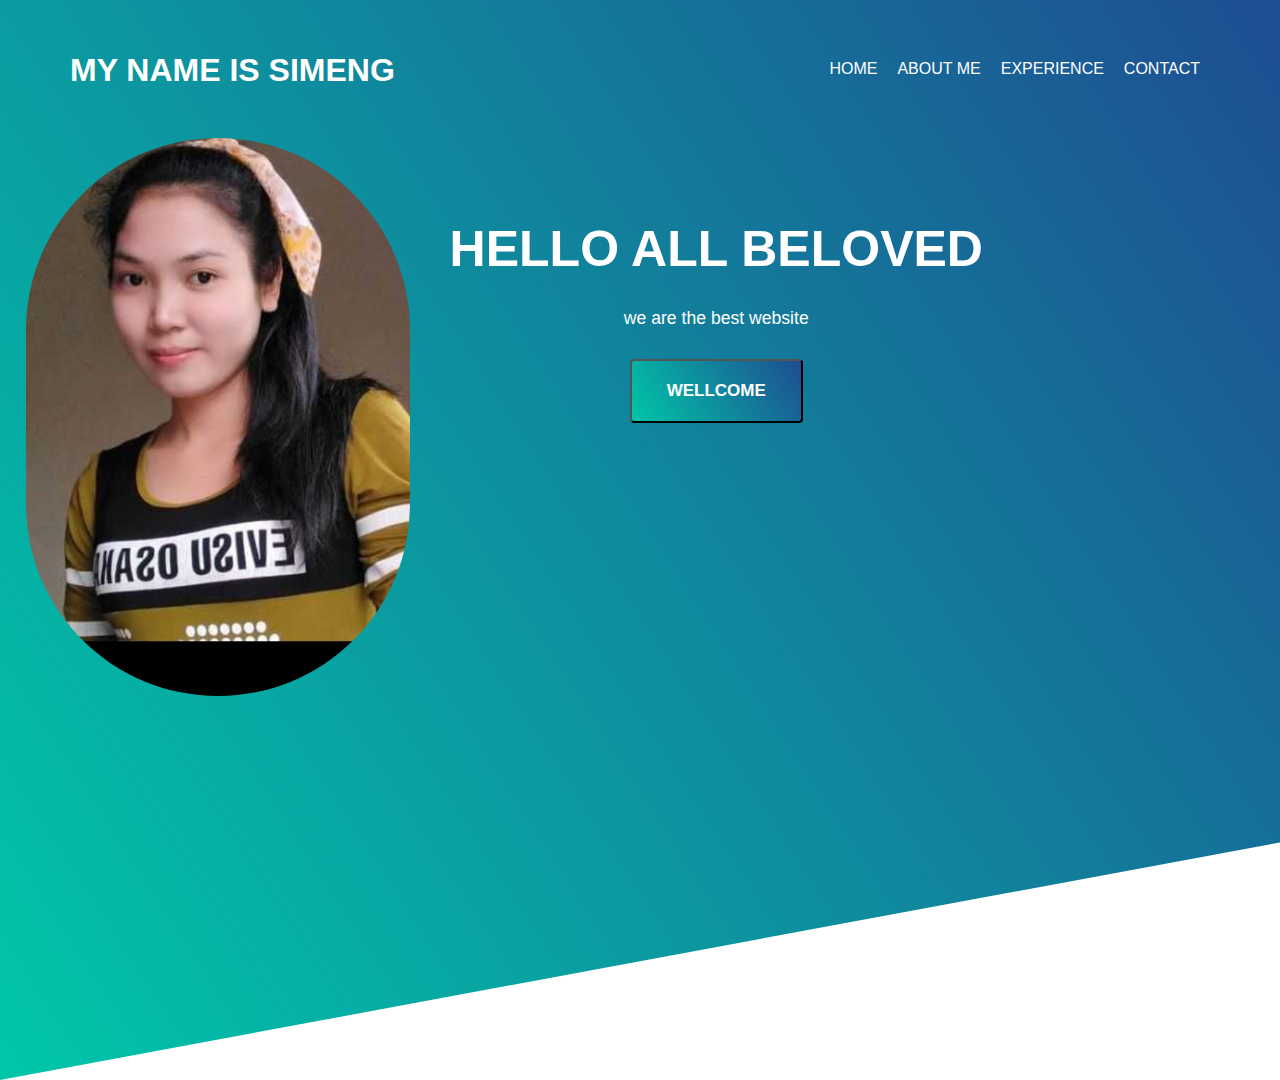
<file: index.html>
<!DOCTYPE html>
<html lang="en">
<head>
    <meta charset="UTF-8">
    <meta name="viewport" content="width=device-width, initial-scale=1.0">
    <title>home</title>
    <link rel="stylesheet" href="../css/home.css">
    <link rel="shortcut icon" href="images/1.png" type="image/x-icon">
    <link:fav></link:fav>
    <link rel="stylesheet" href="https://cdnjs.cloudflare.com/ajax/libs/font-awesome/4.7.0/css/font-awesome.min.css">
</head>
<body>
    <header class="site-header">
        <nav>
            <div class="logo">
                <h1>MY NAME IS SIMENG</h1>
            </div>
            <ul>
                <li><a href="index.html">Home</a></li>
                <li><a href="/pages/about.html">About me</a></li>
                <li><a href="/pages/experience.html">Experience</a></li>
                <li><a href="/pages/contact.html">Contact</a></li>
            </ul>
        </nav>
        <div class="leftside">
            <div class="image">
            
            </div>
            <section>
                <div class="rightside">
                    <h1>hello all beloved</h1>
                    <p>we are the best website</p>
                    <button>Wellcome</button>
                </div>
            </section>
        </div>
    </header>
</body>
</html>
</file>
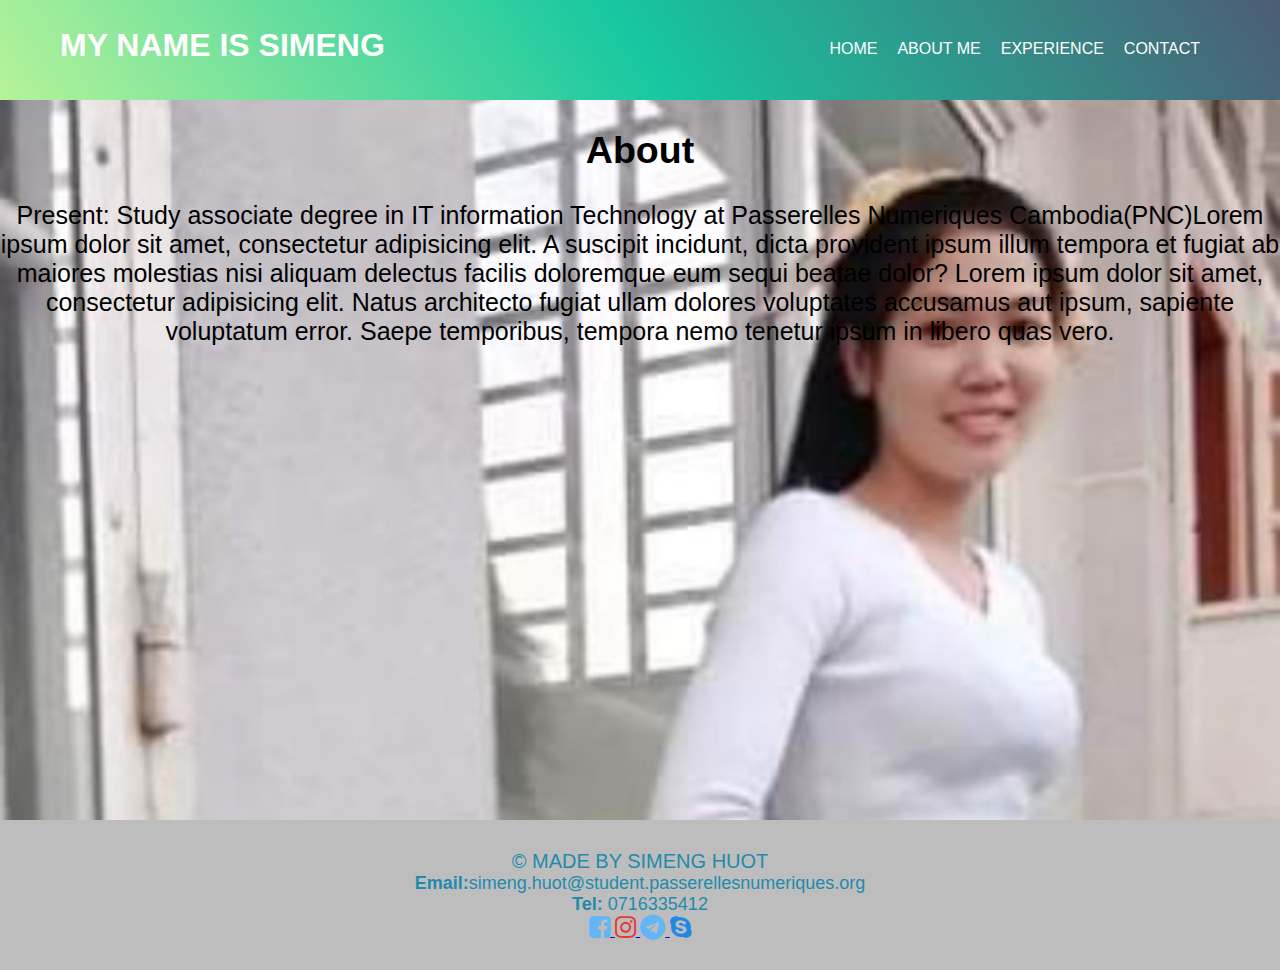
<file: pages/about.html>
<!DOCTYPE html>
<html lang="en">
<head>
    <meta charset="UTF-8">
    <meta name="viewport" content="width=device-width, initial-scale=1.0">
    <title>About</title>
    <link rel="stylesheet" href="../css/about.css">
    <link rel="shortcut icon" href="images/1.png" type="image/x-icon">
    <link rel="stylesheet" href="https://cdnjs.cloudflare.com/ajax/libs/font-awesome/4.7.0/css/font-awesome.min.css">
    
</head>
<body>
    <header class="site-header">
        <nav>
            <div class="logo">
                <h1>MY NAME IS SIMENG</h1>
            </div>
            <ul>
                <li><a href="../index.html">Home</a></li>
                <li><a href="about.html">About me</a></li>
                <li><a href="experience.html">Experience</a></li>
                <li><a href="contact.html">Contact</a></li>
            </ul>
        </nav>
    </header>
    <div class="body"><br>
        <h2>About</h2><br>
        <p>Present: Study associate degree in IT information Technology at Passerelles Numeriques Cambodia(PNC)Lorem ipsum dolor sit amet, consectetur adipisicing elit. A suscipit incidunt, dicta provident ipsum illum tempora et fugiat ab maiores molestias nisi aliquam delectus facilis doloremque eum sequi beatae dolor?
        Lorem ipsum dolor sit amet, consectetur adipisicing elit. Natus architecto fugiat ullam dolores voluptates accusamus aut ipsum, sapiente voluptatum error. Saepe temporibus, tempora nemo tenetur ipsum in libero quas vero.
        </p>
    </div>
    <footer>
        <div class="container"></div>
            <p style="font-size: 20px;">&copy; MADE BY SIMENG HUOT</p>
            <div class="row text-center">
                <div class="col-12">     
                    <p class="text-success" style="font-size: 18px;"> <b>Email:</b>simeng.huot@student.passerellesnumeriques.org</p>
                    <p class="text-success" style="font-size: 18px;"> <b>Tel:</b> 0716335412</p>
                    <a href="https://www.facebook.com/login/"><i class="fa fa-facebook-square" style="font-size:25px;color:#64b5f6"></i>
                    <a href="https://www.instagram.com/accounts/login/?"><i class="fa fa-instagram" style="font-size:25px;color:#e53935"></i>
                    <a href="https://web.telegram.org/#/login"><i class="fa fa-telegram" style="font-size:25px;color:#64b5f6"></i>
                    <a href="https://www.skype.com/en/"><i class="fa fa-skype" style="font-size:25px;color:#1e88e5"></i></a>
                </div>
            </div>
        </div>
    </footer>
</body>
</html>
</file>
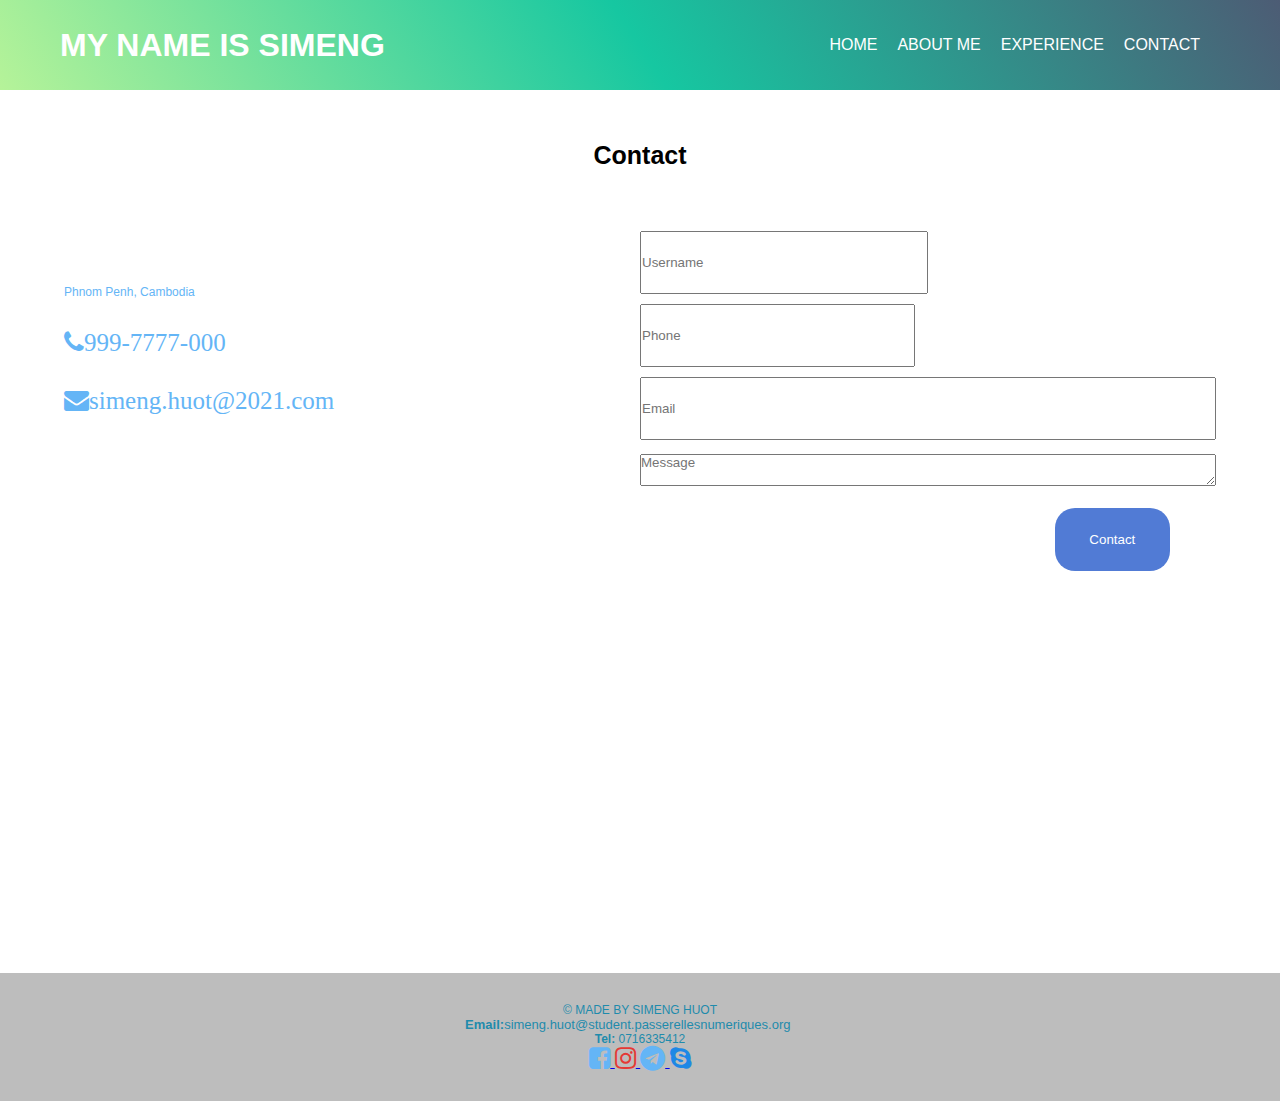
<file: pages/contact.html>
<!DOCTYPE html>
<html>
    <head>
        <meta charset="UTF-8">
        <meta name="viewport" content="width=device-width, initial-scale=1.0">
        <title>Contact</title>
        <link rel="shortcut icon" href="images/1.png" type="image/x-icon">
        <link rel="stylesheet" href="https://cdnjs.cloudflare.com/ajax/libs/font-awesome/4.7.0/css/font-awesome.min.css">
        <link rel="stylesheet" href="../css/contact.css">    
    </head>
    <body>
        <header class="site-header">
            <nav>
                <div class="logo">
                    <h1>MY NAME IS SIMENG</h1>
                </div>
                <ul>
                    <li><a href="../index.html">Home</a></li>
                    <li><a href="about.html">About me</a></li>
                    <li><a href="experience.html">Experience</a></li>
                    <li><a href="contact.html">Contact</a></li>
                </ul>
            </nav>
        </header>
        <h2>Contact</h2>
        <div class="cotact">
            <div class="text">
                <div class="con" style="font-size:25px; color:#64b5f6">
                    <p>Phnom Penh, Cambodia<br></p><br>
                    <i class="fa fa-phone" style="font-size:25px;color:#64b5f6">999-7777-000</i><br><br>
                    <i class="fa fa-envelope" style="font-size:25px;color:#64b5f6">simeng.huot@2021.com</i><br><br>
                </div>
            </div>
        </div>
        <div class="contain">
            <input type="name" placeholder="Username">
            <input type="number" placeholder="Phone">
            <input type="email" placeholder="Email"><br>
            <textarea name="message" placeholder="Message"></textarea><br>
            <input type="submit" value="Contact">
        </div>
        <iframe src="https://www.google.com/maps/embed?pb=!1m18!1m12!1m3!1d3909.0139081695015!2d104.88308360000003!3d11.550859800000003!2m3!1f0!2f0!3f0!3m2!1i1024!2i768!4f13.1!3m3!1m2!1s0x310951add5e2cd81%3A0x171e0b69c7c6f7ba!2sPasserelles+num%C3%A9riques+Cambodia+(PNC)!5e0!3m2!1sen!2skh!4v1554366688167!5m2!1sen!2skh"
         frameborder="0" style="border:0" allowfullscreen></iframe>
    <footer>
        <div class="container"></div>
            <p>&copy; MADE BY SIMENG HUOT</p>
            <div class="row text-center">
                <div class="col-12">     
                    <p class="text-success"><b>Email:</b>simeng.huot@student.passerellesnumeriques.org</p>
                    <p class="text-success1"><b>Tel:</b> 0716335412</p>
                    <a href="https://www.facebook.com/login/"><i class="fa fa-facebook-square" style="font-size:25px;color:#64b5f6"></i>
                    <a href="https://www.instagram.com/accounts/login/?"><i class="fa fa-instagram" style="font-size:25px;color:#e53935"></i>
                    <a href="https://web.telegram.org/#/login"><i class="fa fa-telegram" style="font-size:25px;color:#64b5f6"></i>
                    <a href="https://www.skype.com/en/"><i class="fa fa-skype" style="font-size:25px;color:#1e88e5"></i>
                </div>
            </div>
        </div>
    </footer>
</body>
</html>
</file>
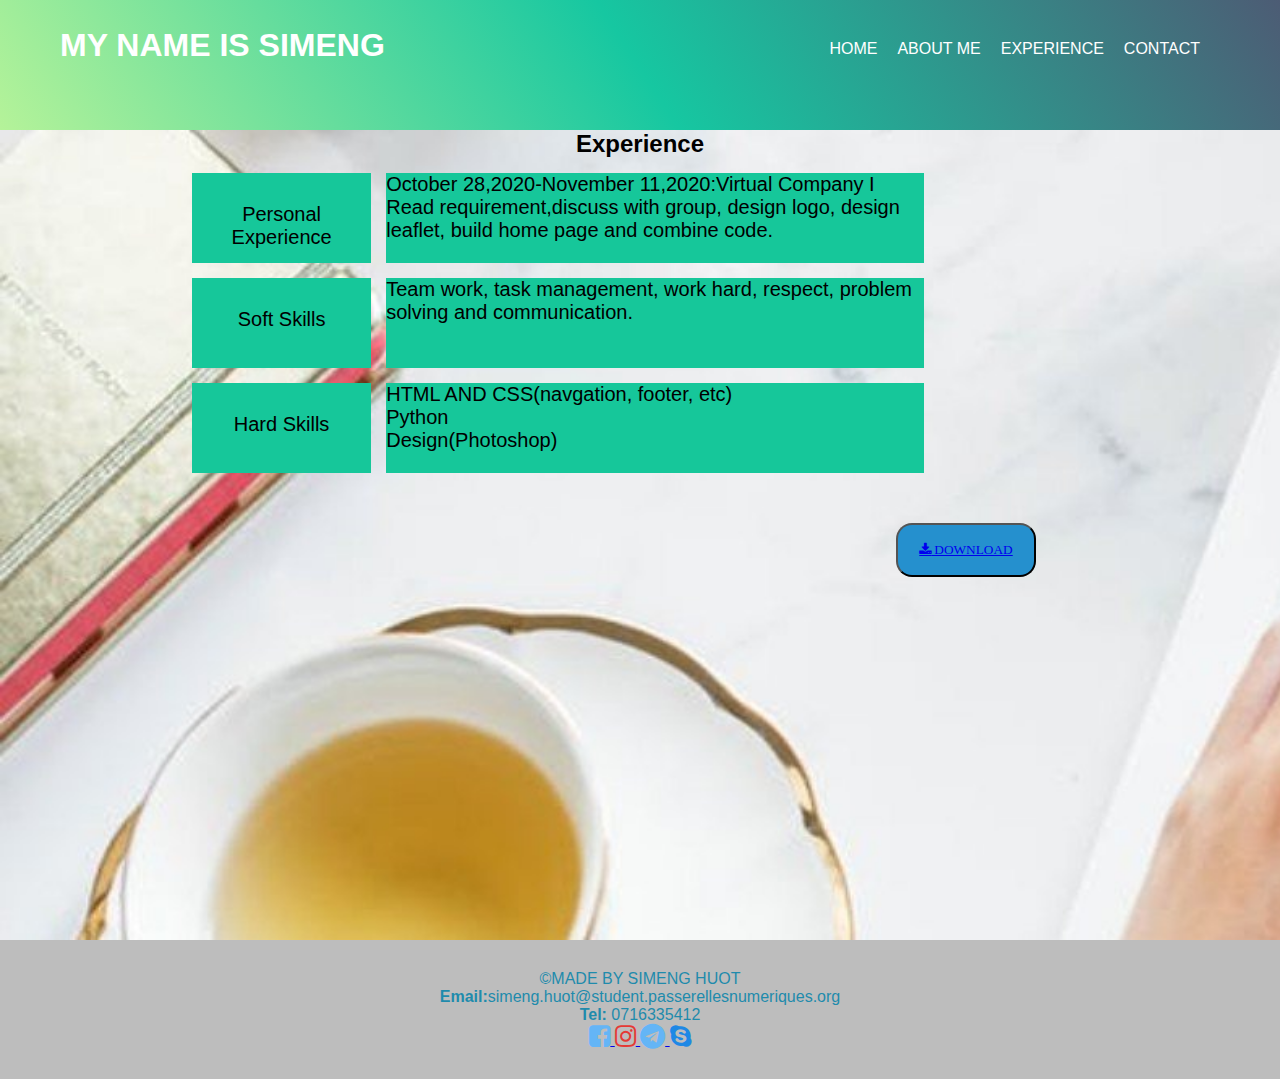
<file: pages/experience.html>
<!DOCTYPE html>
<html lang="en">
<head>
    <meta charset="UTF-8">
    <meta name="viewport" content="width=device-width, initial-scale=1.0">
    <title>Experience</title>
    <link rel="stylesheet" href="../css/experience.css">
    <link rel="shortcut icon" href="images/1.png" type="image/x-icon">
    <link rel="stylesheet" href="https://cdnjs.cloudflare.com/ajax/libs/font-awesome/4.7.0/css/font-awesome.min.css">
</head>
<body>
    <header class="site-header">
        <nav>
            <div class="logo">
                <h1>MY NAME IS SIMENG</h1>
            </div>
            <ul>
                <li><a href="../index.html">Home</a></li>
                <li><a href="about.html">About me</a></li>
                <li><a href="experience.html">Experience</a></li>
                <li><a href="contact.html">Contact</a></li>
            </ul>
        </nav>
    </header>
        <div class="container">
            <div class="content-body">
                <h2>Experience</h2>
                <div class="main-box">
                    <div class="box">Personal Experience</div>
                    <div class="text">October 28,2020-November 11,2020:Virtual Company I<br>Read requirement,discuss with group, design logo, design leaflet, build home page and combine code.</div>
                </div>
                <div class="main-box">
                    <div class="box">Soft Skills</div>
                    <div class="text">Team work, task management, work hard, respect, problem solving and communication.</div>
                </div>
                <div class="main-box">
                    <div class="box">Hard Skills</div>
                    <div class="text">HTML AND CSS(navgation, footer, etc)<br>Python<br>Design(Photoshop)</div>
                </div>
            </div>
            <button class="btn"><a class="fa fa-download" href="/images/CV.pdf" download style="widows: 100px; padding: 10px;"> Download</a></button>
        </div>
        <footer>
            <p>&copy;MADE BY SIMENG HUOT</p>
            <div class="row text-center">
                <div class="col-12">     
                    <p class="text-success"> <b>Email:</b>simeng.huot@student.passerellesnumeriques.org</p>
                    <p class="text-success"> <b>Tel:</b> 0716335412</p>
                    <a href="https://www.facebook.com/login/"><i class="fa fa-facebook-square" style="font-size:25px;color:#64b5f6"></i>
                    <a href="https://www.instagram.com/accounts/login/?"><i class="fa fa-instagram" style="font-size:25px;color:#e53935"></i>
                    <a href="https://web.telegram.org/#/login"><i class="fa fa-telegram" style="font-size:25px;color:#64b5f6"></i>
                    <a href="https://www.skype.com/en/"><i class="fa fa-skype" style="font-size:25px;color:#1e88e5"></i>
                </div>
            </div>
        </div>
    </footer>
</body>
</html>
</file>
<file: css/home.css>
*{
    padding: 0;
    margin: 0;
    box-sizing: border-box;
    font-family: sans-serif;
}
.site-header{
    width:100%;
    height: 120vh;
    background: linear-gradient(57deg,hsl(171, 100%, 39%),#1e4d92);
    clip-path:polygon(0% 0%,100% 0%, 100% 78%,0% 100%);
}
.image{
    background-image: url(../images/8.jpeg);
    background-size: cover;
    background-image: no-repeat;
    height: 62vh;
    width: 30%;
    margin-left: 2%;
    border-radius: 360px;
    margin-top: 3%;
}
nav{
    width: 100%;
    height: 100px;
    display: flex;
    color:white;
    justify-content: space-between;
    padding: 20px;
    text-transform: uppercase;
}
.logo{
    width: 50%;
    height: 100px
}
.logo h1{
    line-height: 100px;
    padding-left: 50px;
}

ul{
    display: flex;
    float: right;
    margin-right: 50px;
    margin-top: 40px;
}
ul li{
    list-style: none;
}
ul li a{
    color: white;
    text-decoration: none;
    padding: 10px;
}
ul li a:hover{
    color:blue;
}
section{
    display: flex;
}
.leftside img{
    width: 600px;
    height:500px ;
}
.rightside{
    color:white;
    text-align: center;
    margin-top:13%;
    padding: 40px;
}
.rightside h1{
    font-size: 50px;
    font-weight: 900;
    text-transform: uppercase;
}
.rightside p{
    font-size: 1.1rem;
    padding:30px 0;
}
.rightside button{
    font-size: 17px;
    font-weight: bold;
    color:white;
    text-transform: uppercase;
    background: linear-gradient(57deg,#00c6a7,#1e4d92);
    border-radius: 4px;
    padding:20px 35px;
}
.rightside button:hover{
    background: linear-gradient(57deg,#1e4d92,#00c6a7);
}
.leftside{
    display: flex;
    margin-top: 0;
}
@media (max-width:600px){
    nav{
        width: 10%;
    }
    ul li a{
        font-size: 5xp;
    }
}
</file>
<file: css/about.css>
*{
    padding: 0;
    margin: 0;
    box-sizing: border-box;
    font-family: sans-serif;
}
.site-header{
    width:100%;
    height: 400%;
    background: linear-gradient(57deg,hsla(101, 79%, 54%, 0.486),#16c7a1,#0e2344bd);
    clip-path:polygon(0%,100% 0%, 100% 78%,0% 100%)
}
nav{
    width: 100%;
    height: 100px;
    display: flex;
    color:white;
    justify-content: space-between;
    padding: 20px;
    text-transform: uppercase;
}
.logo{
    width: 50%;
    height: 100px
}
.logo h1{
    line-height: 50px;
    padding-left: 40px;
}

ul{
    display: flex;
    float: right;
    margin-right: 50px;
    margin-top: 20px;
}
ul li{
    list-style: none;
}
ul li a{
    color:white;
    text-decoration: none;
    padding: 10px;
}
ul li a:hover{
    color:blue;
}
.body{
    background-image: url('../images/7.jpeg');
    background-size: cover;
    background-position: center 30%;
    height: 80vh;
    text-align: center;
    font-size:25px;
}
footer {
    background:#bdbdbd;
    padding:30px;
    text-align: center;
    color: rgb(31, 139, 172);
}
</file>
<file: css/contact.css>
*{
    padding: 0;
    margin: 0;
    box-sizing: border-box;
    font-family: sans-serif;
}
.site-header{
    width:100%;
    height: 400%;
    background: linear-gradient(57deg,hsla(101, 79%, 54%, 0.486),#16c7a1,#0e2344bd);
    clip-path:polygon(0%,100% 0%, 100% 78%,0% 100%);
}
nav{
    width: 100%;
    height: 10vh;
    display: flex;
    color:white;
    justify-content: space-between;
    padding: 20px;
    text-transform: uppercase;
}
.logo{
   display: flex;
   align-items: center;
}
.logo h1{
    line-height: 50px;
    padding-left: 40px;
}
ul{
    display: flex;
    float: right;
    margin-right: 50px;
    align-items: center;
}
ul li{
    list-style: none;
    padding: 10px;
}
ul li a{
    color: white;
    text-decoration: none;
}
ul li a:hover{
    color:blue;
}
h2{
    text-align: center;
    margin: 4% 0;
    font-size: 25px;
}
.cotact{
    position: absolute;
    margin-left:5%;
    margin-top: 5%;
}
input[type=email]{
    width:100%;
    height: 7vh;
}
input[type=submit]{
    width: 20%;
    height:7vh;
    background:#517bd5;
    border-radius:20px;
    border: none;
    margin-left: 72%;
    color: #fff;
}
input[type=submit]:hover{
    opacity: 0.7;
}
input[type="number"]{
    height: 7vh;
    width:47.7%;
}
input[type="name"]{
    height: 7vh;
    width:50%;
}
textarea{
    width:100%; 
    box-sizing: border-box;
}
.contain{
    margin-left:50%;
    margin-bottom: 5%;
    font-size:50px;
    font-family: sans-serif;
    margin-right: 5%;
}
iframe{
    margin-bottom:5%;
    width:95% ;
    height:30vh;
    margin-left: 3%;
}
footer { 
    background:#bdbdbd;
    padding:30px;
    text-align: center;
    color: rgb(31, 139, 172);
}
@media (max-width:700px){
    h2{
        text-transform: uppercase;
    }
    input[type=submit]{
        width: 40%;
        margin-left: 53%;
        height: 6vh;
        color: #fff;
    }
    input[type=name]{
        width: 100%;
    }
    input[type=number]{
        width: 100%;
    }
    .con p{
        font-size:22px;
    }
    .con i{
        font-size: 10px;
    }   
}
@media (max-width:560px){
    ul{
        margin-left: 5%;
    }
    ul li{
        padding: 5px; 
    }
    ul li a{
        font-size: 11px;
    }
    h2{
        display: none;
    }
    input[type=name]{
        width: 100%;
        box-sizing: border-box;
    }
    input[type=number]{
        width: 100%;
        box-sizing: border-box;
    }
    input[type=email]{
        width: 100%;
        box-sizing: border-box;
        margin-bottom: 6%;
    }
    textarea{
        height: 7vh;
    }
    .contain{
        width: 90%;
        margin-left: 5%;
        height: 50vh;
    }
    .con{
        display: none;
    }
    }
    .text-success{
        width: 60%;
        font-size: 13px;
        margin-left:19%;
}
p{
    font-size: 12px;
}
</file>
<file: css/experience.css>
*{
    padding: 0;
    margin: 0;
    box-sizing: border-box;
    font-family: sans-serif;
}
.site-header{
    width:100%;
    height:15vh;
    background: linear-gradient(57deg,hsla(101, 79%, 54%, 0.486),#16c7a1,#0e2344bd);
}
nav{
    width: 100%;
    height: 100px;
    display: flex;
    color:white;
    justify-content: space-between;
    padding: 20px;
    text-transform: uppercase;
}
.logo{
    width: 50%;
    height: 100px
}
.logo h1{
    line-height: 50px;
    padding-left: 40px;
}
ul{
    display: flex;
    float: right;
    margin-right: 50px;
    margin-top: 20px;
}
ul li{
    list-style: none;
}
ul li a{
    color: white;
    text-decoration: none;
    padding: 10px;
}
ul li a:hover{
    color:blue;
}
h2{
    text-align: center;
    margin-top:5%;
}
footer {  
    background:#bdbdbd;
    padding:30px;
    text-align: center;
    color: rgb(31, 139, 172);
}
.btn{
    background-color:rgb(37, 144, 206);
    width: 140px;
    height: 6vh;
    border-radius: 16px;
    margin-left:70%;
    text-transform: uppercase;
    margin-top:50px;
}
.btn :hover{
    background:linear-gradient(57deg,#23839b,#6be4ca);
    border-radius:15px;
}
.content-body{
    width: 70%;
    margin-left: 15%;
}
.main-box{
    display: flex;
    margin-top: 15px;
}
.box{
    width:20%;
    height: 90px;
    background-color:#16c79a;
    text-align: center;
    padding-top: 30px;
    font-size: 20px;
}
.text{
    width: 60%;
    height: 90px;
    background-color:#16c79a;
    margin-left: 15px;
    font-size: 20px;
}
.container{
    background-image: url('../images/0.jpg');
    background-size: cover;
    height: 90vh;
    margin-top:-50px;
}
</file>
